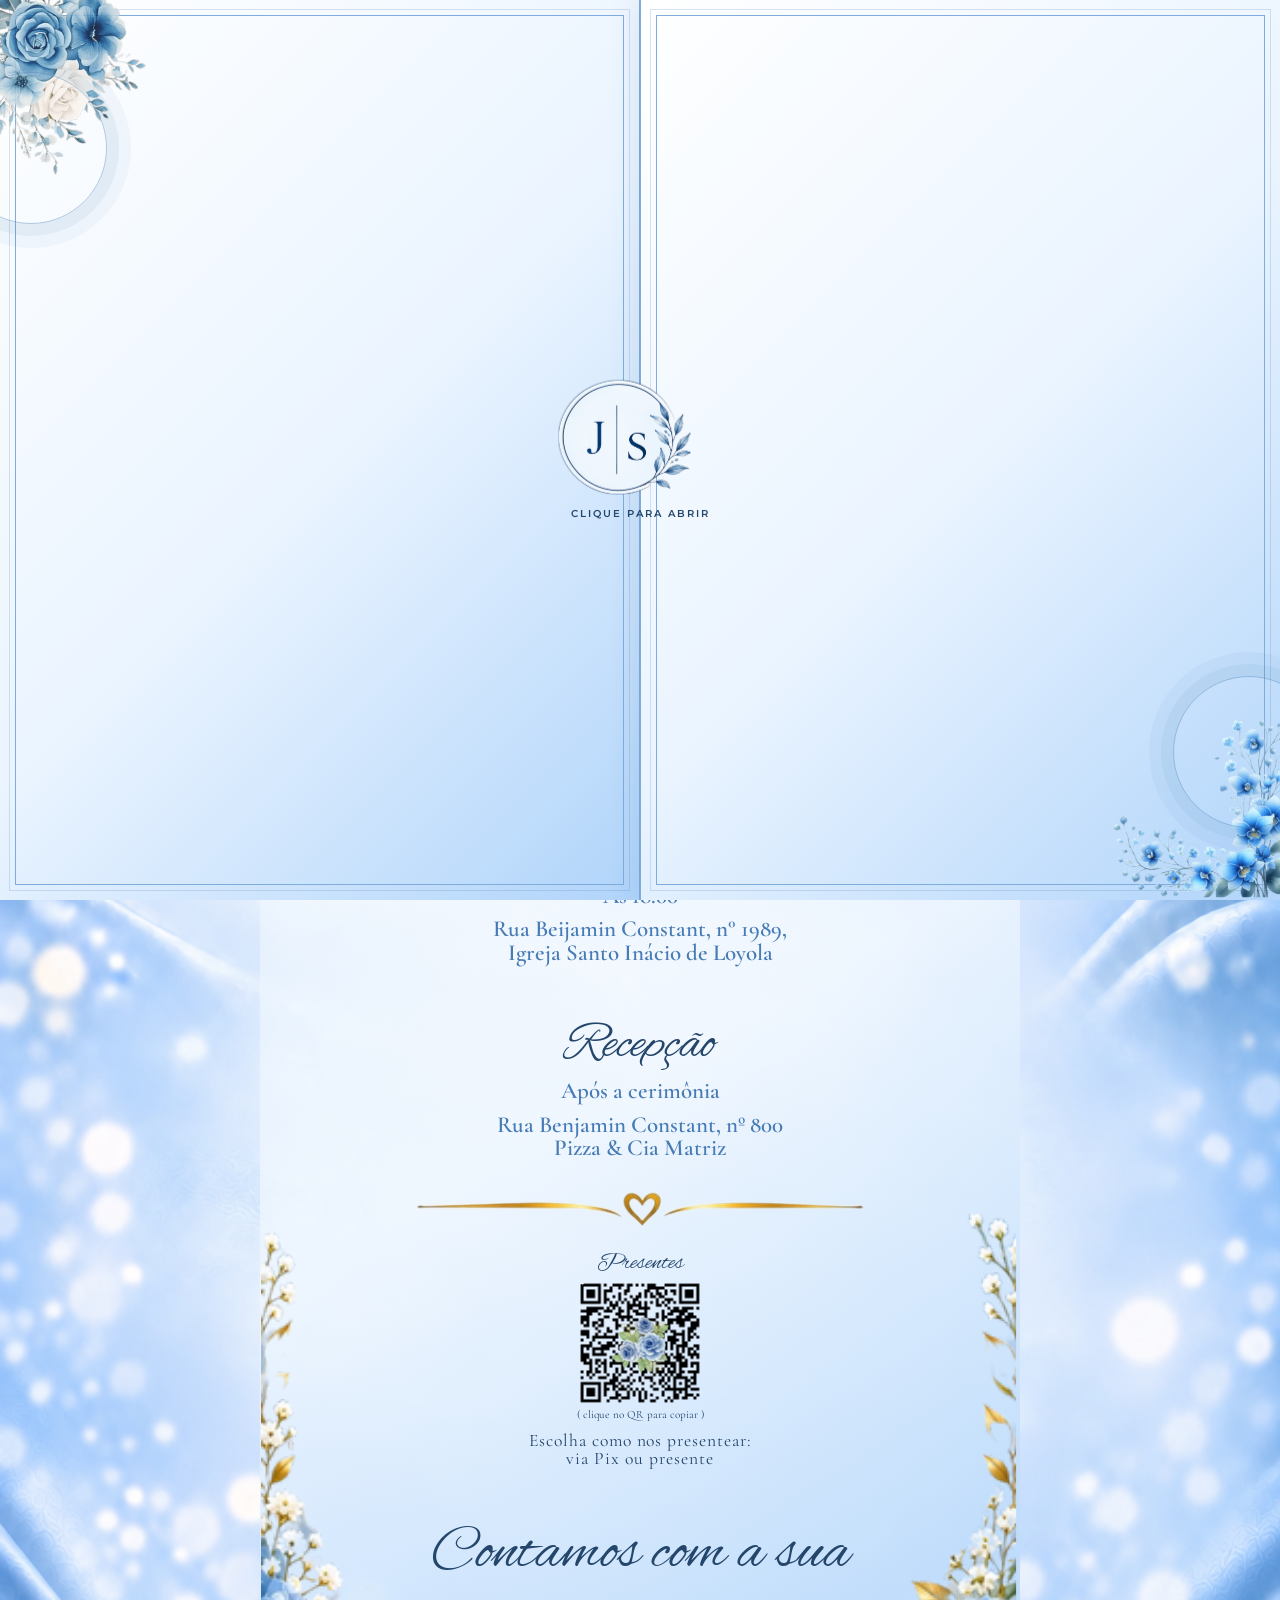
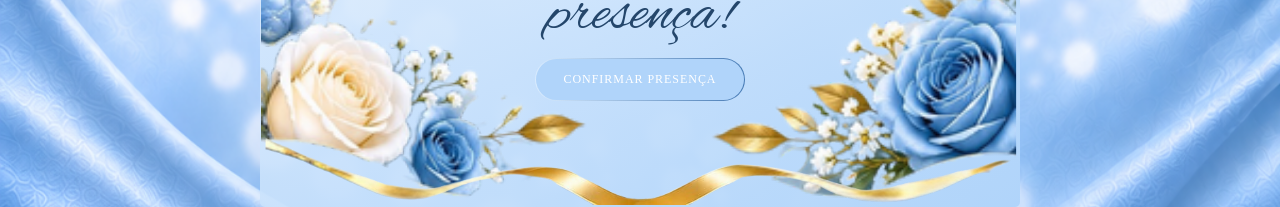
<file: index.html>
<!doctype html>
<html lang="pt-BR">

<head>
    <meta charset="utf-8" />
    <meta name="viewport" content="width=device-width, initial-scale=1" />
    <meta name="theme-color" content="#e8f2ff" />
    <title>José &amp; Sônia — Convite de Casamento</title>


    <link rel="preconnect" href="https://fonts.googleapis.com" />
    <link rel="preconnect" href="https://fonts.gstatic.com" crossorigin />
    <link
        href="https://fonts.googleapis.com/css2?family=Alex+Brush&family=Cormorant+Garamond:wght@400;500;600;700&family=Montserrat:wght@300;400;500;600&display=swap"
        rel="stylesheet" />
    <link rel="preconnect" href="https://fonts.googleapis.com" />
    <link rel="preconnect" href="https://fonts.gstatic.com" crossorigin />
    <link href="https://fonts.googleapis.com/css2?family=Great+Vibes&display=swap" rel="stylesheet" />


    <style>
        :root {
            --blue-main: rgb(176, 212, 250);
            --blue-light: #eaf4ff;
            --blue-soft: #d5e9ff;
            --blue-medium: #7eaddd;
            --blue: #477bb5;
            --navy: #24466b;
            --gold: var(--blue);
            --gold2: #b0d4fa;
            --paper: #fafdff;
        }

        * {
            box-sizing: border-box;
        }

        html {
            scroll-behavior: smooth;
        }

        body {
            margin: 0;
            min-height: 100vh;
            color: var(--navy);
            font-family: "Cormorant Garamond", Georgia, serif;

            background-image: url("./fundo.png");
            background-size: cover;
            background-position: center;
            background-repeat: no-repeat;


            overflow-x: hidden;
        }

        button {
            font: inherit;
        }

        #sparkles {
            position: fixed;
            inset: 0;
            z-index: 15;
            pointer-events: none;
        }

        .page {
            min-height: 100vh;

            position: relative;
            isolation: isolate;
        }

        .invitation {
            width: min(100%, 760px);
            margin: 0 auto;
            position: relative;
            overflow: hidden;
            text-align: center;
            padding: clamp(24px, 4vw, 42px) clamp(18px, 5vw, 54px) 34px;
            background: linear-gradient(150deg,
                    rgba(255, 255, 255, 0.1),
                    rgba(239, 247, 255, 0.78) 58%,
                    rgb(176, 212, 250));
            border-radius: 5px;
        }

        .corner {
            position: absolute;
            width: min(48%, 370px);
            height: auto;
            z-index: 0;
            pointer-events: none;
            opacity: 0.98;
        }

        .corner.tl {
            left: -5px;
            top: -3px;
        }

        .corner.br {
            right: -5px;
            bottom: -3px;
            transform: rotate(180deg);
        }

        .content {
            position: relative;
            z-index: 2;
        }

        .quote {
            font-style: italic;
            font-weight: 600;
            font-size: clamp(23px, 4.4vw, 39px);
            line-height: 1.08;
            max-width: 510px;
            margin: 5px 0 18px auto;
            text-align: center;
            color: var(--navy);
        }

        .ornament {
            display: flex;
            align-items: center;
            justify-content: center;
            gap: 12px;
            color: var(--gold);
            margin: 10px auto 16px;
        }

        .ornament:before,
        .ornament:after {
            content: "";
            height: 2px;
            width: clamp(115px, 15vw, 145px);
            background: linear-gradient(90deg, transparent, #bd8b2e, #e8cb80);
        }

        .ornament:after {
            transform: scaleX(-1);
        }

        .ornament span {
            font-size: 28px;
            line-height: 1;
        }

        .invite-line {
            font-size: clamp(19px, 3.2vw, 29px);
            line-height: 1.05;
            font-style: italic;
            font-weight: 600;
            margin: -3px auto 22px;
            max-width: 620px;
        }

        .names {
            font-family: "Great Vibes", cursive;
            font-size: clamp(42px, 8.3vw, 76px);
            line-height: 0.95;
            font-weight: 400;
            margin: 3px 0 6px;
            color: var(--navy);
            text-shadow: 0 1px #fff;
        }

        .names .and {
            display: block;
            font-family: "Cormorant Garamond", serif;
            font-style: italic;
            font-size: 0.56em;
            line-height: 1.1;
            margin: 2px;
        }

        .message {
            font-size: clamp(19px, 3.1vw, 28px);
            line-height: 1.05;
            font-style: italic;
            font-weight: 600;
            max-width: 600px;
            margin: 3px auto 26px;
        }

        .details {
            display: grid;
            grid-template-columns: 1fr 1fr;
            gap: 20px;
            align-items: stretch;
            margin: 8px auto 14px;
            max-width: 650px;
        }

        .detail {
            position: relative;

            border-radius: 48px 48px 35px 35px;
            padding: 18px 14px 17px;


            width: 100%;
        }

        .detail h2 {
            font-family: "Alex Brush", cursive;
            font-size: clamp(36px, 6vw, 52px);
            font-weight: 400;
            margin: 0 0 8px;
            line-height: 1;
            color: var(--navy);
        }

        .detail p {
            font-family: "Cormorant Garamond", serif;
            font-size: clamp(17px, 2.8vw, 23px);
            font-weight: 600;
            line-height: 1.03;
            margin: 7px 0;
        }

        .detail .row {
            display: flex;
            align-items: center;
            justify-content: center;
            gap: 9px;
        }

        .detail .ico {
            width: 27px;
            height: 27px;
            flex: 0 0 27px;
            color: var(--gold);
        }

        .detail .place {
            margin-top: 10px;
        }

        .footerline {
            margin: 16px auto 5px;
        }

        .closing {
            font-family: "Alex Brush", cursive;
            font-size: clamp(39px, 7vw, 62px);
            line-height: 1;
            color: var(--navy);
            margin: 10px 0 0;
        }

        .flowers {
            position: absolute;
            z-index: 0;
            width: 190px;
            max-width: 28%;
            height: auto;
            pointer-events: none;
        }

        .flowers.topright {
            right: -6px;
            top: 0;
            transform: scaleX(-1);
        }

        .flowers.bottomleft {
            left: -5px;
            bottom: 0;
            transform: rotate(180deg);
        }


        .gatefold {
            position: fixed;
            inset: 0;
            z-index: 50;
            display: flex;
            perspective: 1300px;

            background: linear-gradient(145deg,
                    rgb(176, 212, 250),
                    #eaf4ff 48%,
                    rgb(176, 212, 250));

            overflow: hidden;
        }

        .gatefold:after {
            content: "";
            position: absolute;
            inset: 0;
            background: rgba(52, 91, 133, 0.12);
            pointer-events: none;
        }

        .door {
            position: absolute;
            top: 0;
            height: 100%;
            width: 50%;
            z-index: 2;

            background: linear-gradient(135deg,
                    #ffffff 0%,
                    #eaf4ff 52%,
                    rgb(176, 212, 250) 100%);

            box-shadow: 0 0 30px rgba(52, 91, 133, 0.13);

            transition:
                transform 1.25s cubic-bezier(0.77, 0, 0.175, 1),
                opacity 0.75s ease 0.48s;

            transform-style: preserve-3d;
        }

        .door:before {
            content: "";
            position: absolute;
            inset: 15px;
            border: 1px solid var(--blue-medium);
            outline: 1px solid rgba(71, 123, 181, 0.20);
            outline-offset: 5px;
        }

        .door.left {
            left: 0;
            transform-origin: left center;
            border-right: 1px solid var(--blue-medium);
        }

        .door.right {
            right: 0;
            transform-origin: right center;
            border-left: 1px solid var(--blue-medium);
        }

        .door.left:after,
        .door.right:after {
            content: "";
            position: absolute;
            width: 150px;
            height: 150px;
            border: 1px solid rgba(71, 123, 181, 0.40);
            border-radius: 50%;

            box-shadow:
                0 0 0 12px rgba(71, 123, 181, 0.08),
                0 0 0 24px rgba(71, 123, 181, 0.05);
        }

        .door.left:after {
            left: -45px;
            top: 8%;
        }

        .door.right:after {
            right: -45px;
            bottom: 8%;
        }

        .door-flower {
            position: absolute;
            width: min(40vw, 330px);
            height: auto;
            opacity: 0.9;
        }

        .door.left .door-flower {
            left: -8px;
            top: 0;
        }

        .door.right .door-flower {
            right: -8px;
            bottom: 0;
            transform: rotate(180deg);
        }

        .sealbox {
            position: absolute;
            z-index: 5;
            left: 50%;
            top: 50%;
            transform: translate(-50%, -50%);

            display: flex;
            flex-direction: column;
            align-items: center;
            gap: 12px;

            transition:
                opacity 0.35s,
                transform 0.35s;
        }

        .seal {
            width: clamp(130px, 22vw, 180px);
            aspect-ratio: 0;
            padding: 0;
            border: none;
            border-radius: 50%;
            background: transparent;
            box-shadow: none;
            cursor: pointer;
            transition: transform 0.3s ease;
            overflow: visible;
        }

        .seal-img {
            display: block;
            width: 8.45em;
            height: 100%;
            object-fit: contain;
            margin-left: 7px;
        }


        .seal:hover {
            transform: scale(1.05);
        }

        .seal:focus-visible {
            outline: 3px solid rgb(176, 212, 250);
            outline-offset: 5px;
        }

        .sealhint {
            margin: 0;
            color: var(--navy);

            font: 600 10px Montserrat, sans-serif;
            letter-spacing: 0.2em;
            text-transform: uppercase;
            text-align: center;
        }

        .gatefold.open .door.left {
            transform: rotateY(-110deg);
            opacity: 0;
            pointer-events: none;
        }

        .gatefold.open .door.right {
            transform: rotateY(110deg);
            opacity: 0;
            pointer-events: none;
        }

        .gatefold.open .sealbox {
            opacity: 0;
            transform: translate(-50%, -50%) scale(0.7);
            pointer-events: none;
        }

        .gatefold.hide {
            display: none;
        }

        .reveal {
            opacity: 0;
            transform: translateY(18px);

            transition:
                opacity 0.8s ease,
                transform 0.8s ease;
        }

        .reveal.show {
            opacity: 1;
            transform: none;
        }

        @media (max-width: 620px) {
            .page {}

            .invitation {
                padding: 22px 12px 25px;
                border-radius: 3px;
            }

            .invitation:before {
                inset: 5px;
            }

            .invitation:after {
                inset: 10px;
            }

            .corner {
                width: 42%;
            }

            .quote {
                margin: 5px 0 12px auto;
                font-size: clamp(19px, 5vw, 28px);
                max-width: 68%;
            }

            .invite-line {
                font-size: clamp(17px, 4.5vw, 23px);
            }

            .names {
                font-size: clamp(42px, 9.5vw, 58px);
            }

            .message {
                font-size: clamp(17px, 4.3vw, 23px);
            }

            .details {
                gap: 8px;
            }

            .detail {
                padding: 14px 7px 12px;
                border-radius: 32px 32px 24px 24px;
            }

            .detail h2 {
                font-size: clamp(45px, 7vw, 42px);
            }

            .titulo-presente {
                font-size: clamp(45px, 7vw, 42px);
            }

            .detail p {
                font-size: clamp(14px, 3.7vw, 19px);
            }

            .detail .ico {
                width: 21px;
                height: 21px;
                flex-basis: 21px;
            }

            .flowers {
                width: 130px;
                max-width: 25%;
            }
        }

        @media (prefers-reduced-motion: reduce) {

            *,
            *:before,
            *:after {
                animation-duration: 0.01ms !important;
                transition-duration: 0.01ms !important;
                scroll-behavior: auto !important;
            }
        }

        .flor-top {
            width: 60%;
            max-width: 100%;
        }

        .text-top {
            font-size: clamp(19px, 3.2vw, 29px);
            line-height: 1.05;
            font-style: italic;
            font-weight: 600;
            margin: 18px auto 16px 11.8rem;
            max-width: 620px;
        }

        .text-top-coracao {
            display: flex;
            align-items: center;
            justify-content: center;
            gap: 12px;
            color: var(--gold);
            margin: 10px auto 16px 20px;
        }

        .fita-coracao {
            width: 9.5rem;
            height: auto;
            margin-top: -0.5rem;
        }

        .text-top-coracao {
            display: flex;
            align-items: center;
            justify-content: center;
            gap: 12px;
            color: var(--gold);
            margin: 10px auto 16px 11.8rem;
        }

        .fita-coracao-lisa {
            width: 70%;
            height: auto;
            margin: -0.9rem auto 8px;
        }

        .fita-reta-coracao {
            width: 60%;
            height: auto;
        }

        .localizacao {
            display: flex;
            flex-direction: column;
            align-items: center;
            justify-content: center;
            gap: 12px;
            color: var(--gold);
            margin: -11px auto 11px;
        }

        .flor-footer {
            display: flex;
            justify-content: space-between;
            align-items: center;
            width: 100%;
        }

        .flor-footer div {
            width: 130px;

            height: auto;
        }

        .img-footer-esq {
            position: absolute;
            bottom: 0;
            left: 0;

            height: auto;
        }

        .img-footer-dir {
            position: absolute;
            bottom: 0;
            right: 0;

            height: auto;
        }

        .img-footer-fita {
            right: 0;
            width: 100%;
            bottom: 0;
        }

        .confirmacao-presenca {
            margin-top: 11px;
            padding-bottom: 4.5rem;
            text-align: center;
        }

        .confirmacao-presenca p {
            margin-bottom: 18px;
            font-size: 12px;
            letter-spacing: 0.05em;
        }

        .botao-confirmar {
            display: inline-block;
            padding: 13px 28px;
            border: 1px solid transparent;
            border-radius: 30px;
            background:
                linear-gradient(rgb(176, 212, 250), rgb(176, 212, 250)) padding-box,
                linear-gradient(90deg, #d9ecff, #477bb5) border-box;
            color: #ffffff;
            font-family: "Cinzel", serif;
            font-size: 12px;
            letter-spacing: 0.08em;
            text-decoration: none;
            transition: all 0.3s ease;
        }

        .botao-confirmar:hover {
            background: #ffffff;
            color: var(--navy);
            transform: translateY(-2px);
        }

        .copiar-qr {
            font-size: 0.7rem;
            margin: 0;
        }

        .presente-text {
            margin: 5px 0 0;
            font-size: clamp(1.5rem, 1.35vw, 14px);
            text-align: center;
            line-height: 1.5;
            letter-spacing: 0.055em;
        }

        .titulo-presente {
            font-family: "Alex Brush", cursive;

            font-weight: 400;
            margin: 0 0 8px;
            line-height: 1;
            color: var(--navy);
        }

        .presente-text-link {
            margin: 0.7rem 0 3.5rem;
            font-size: 1.1rem;
            line-height: 1.5;
            letter-spacing: 0.055em;
            line-height: 1;

        }
    </style>
</head>

<body>
    <canvas id="sparkles" aria-hidden="true"></canvas>





    <section class="gatefold" id="gatefold" aria-label="Envelope do convite">
        <div class="door left">

            <img class="door-flower" src="/enve-esq-superior.svg" alt="Rosas e flores decorativas"
                style="width: 15rem;" />
        </div>
        <div class="door right">

            <img class="door-flower" src="/enve-dir-inferior.svg" alt="Rosas e flores decorativas"
                style="rotate: 180deg; width: 15rem;" />
        </div>


        <div class="sealbox">
            <button class="seal" id="openBtn" type="button" aria-label="Abrir convite">
                <img src="./monograma.svg" alt="Monograma J e S" class="seal-img">
            </button>
            <p class="sealhint">Clique para abrir</p>
        </div>
    </section>

    <main class="page">
        <article class="invitation">


            <img class="corner tl flor-top" src="./top.svg" />

            <div class="content">
                <section class="reveal">
                    <p class="quote text-top">
                        “O amor nos uniu,<br />a fé nos fortalece<br />e Deus nos guia.”
                    </p>

                    <div class="ornament text-top-coracao">
                        <img class="fita-coracao" src="./fita-coracao.svg" alt="Coração" />
                    </div>
                    <p class="invite-line">
                        Com muita alegria, convidamos você<br />para celebrar conosco o
                        nosso casamento!
                    </p>
                    <img class="fita-coracao-lisa" src="./fita-coracao-lisa.svg" />
                </section>

                <section class="reveal">

                    <h1 class="names">
                        José Aderaldo Pereira Diniz
                        <div class="ornament" style="margin: -12px auto -1px">
                            <span style="color: #0d2047; font-size: 38px">e</span>
                        </div>
                        Sônia Maria Amaral Menezes
                    </h1>
                    <p class="message">
                        Que este seja o início de uma nova jornada,<br />repleta de amor,
                        respeito e bênçãos de Deus.
                    </p>
                </section>


                <img src="./fita-reta-coracao.svg" alt="Coração" class="fita-reta-coracao"
                    style="margin-top: -0.5rem" />
                <section class="localizacao reveal">
                    <div class="detail">
                        <h2>Cerimônia</h2>
                        <p class="row">28 de Novembro de 2026</p>
                        <p class="row">Às 18:00</p>
                        <p class="row place">
                            Rua Beijamin Constant, n° 1989, <br />Igreja Santo Inácio de
                            Loyola
                        </p>
                    </div>

                    <div class="detail">
                        <h2>Recepção</h2>

                        <p class="row">Após a cerimônia</p>
                        <p class="row place">
                            Rua Benjamin Constant, nº 800<br />Pizza &amp; Cia Matriz
                        </p>
                    </div>
                </section>

                <img class="fita-coracao-lisa" src="./fita-coracao-lisa.svg" />

                <section class="convite-familia">
                    <h2 class="titulo-presente">Presentes</h2>

                    <img src="/qr-code-sonia.svg" alt="QR Code do Pix"
                        class="mx-auto w-20 h-20 sm:w-40 sm:h-40 mt-12 qr-pix" onclick="copiarPix()" role="button"
                        tabindex="0" title="Clique para copiar a chave Pix" />
                    <p class="copiar-qr">( clique no QR para copiar )</p>

                    <p class="presente-text-link">Escolha como nos presentear:<br /> via Pix ou presente</p>

                </section>

                <p class="closing reveal">
                    Contamos com a sua <br />
                    presença!
                </p>
                <section class="confirmacao-presenca">


                    <a href="#" id="botao-confirmar" class="botao-confirmar" onclick="confirmarPresenca(event)">
                        CONFIRMAR PRESENÇA
                    </a>
                </section>
            </div>

            <img class="img-footer-esq corner" src="flor-esq.svg" alt="" />
            <img class="img-footer-dir corner" src="flor-dir.svg" alt="" />
            <img class="img-footer-fita corner" src="fita.svg" alt="" />
        </article>
    </main>

    <script>
        const gatefold = document.getElementById("gatefold");
        document.getElementById("openBtn").addEventListener("click", () => {
            gatefold.classList.add("open");
            window.setTimeout(() => gatefold.classList.add("hide"), 1350);
        });
        const observer = new IntersectionObserver(
            (entries) => {
                entries.forEach((entry) => {
                    if (entry.isIntersecting) {
                        entry.target.classList.add("show");
                        observer.unobserve(entry.target);
                    }
                });
            },
            { threshold: 0.12 },
        );
        document
            .querySelectorAll(".reveal")
            .forEach((el) => observer.observe(el));
        const canvas = document.getElementById("sparkles"),
            ctx = canvas.getContext("2d");
        let particles = [];
        function resize() {
            const dpr = Math.min(devicePixelRatio || 1, 2);
            canvas.width = innerWidth * dpr;
            canvas.height = innerHeight * dpr;
            canvas.style.width = innerWidth + "px";
            canvas.style.height = innerHeight + "px";
            ctx.setTransform(dpr, 0, 0, dpr, 0, 0);
            particles = Array.from({ length: innerWidth < 640 ? 22 : 38 }, () => ({
                x: Math.random() * innerWidth,
                y: Math.random() * innerHeight,
                r: 0.5 + Math.random() * 1.5,
                a: 0.2 + Math.random() * 0.55,
                s: 0.12 + Math.random() * 0.35,
            }));
        }
        function animate() {
            ctx.clearRect(0, 0, innerWidth, innerHeight);
            for (const p of particles) {
                p.y -= p.s;
                if (p.y < 0) {
                    p.y = innerHeight;
                    p.x = Math.random() * innerWidth;
                }
                ctx.globalAlpha = p.a;
                ctx.fillStyle = "#fff";
                ctx.shadowBlur = 9;
                ctx.shadowColor = "#fff";
                ctx.beginPath();
                ctx.arc(p.x, p.y, p.r, 0, Math.PI * 2);
                ctx.fill();
            }
            ctx.globalAlpha = 1;
            requestAnimationFrame(animate);
        }
        addEventListener("resize", resize);
        resize();
        animate();

        function confirmarPresenca(event) {
            event.preventDefault();

            const numeroWhatsApp = "5598988743294";

            const mensagem =
                "Olá! Com muita alegria, confirmo minha presença nesse dia tão especial! ❤️💍";

            const link = `https://wa.me/${numeroWhatsApp}?text=${encodeURIComponent(mensagem)}`;

            window.open(link, "_blank");
        }

        async function copiarPix() {
            const chavePix = "95452150382";

            try {
                await navigator.clipboard.writeText(chavePix);
                alert("Chave Pix copiada.")
            } catch (error) {
                alert("Não foi possível copiar a chave Pix.");
            }
        }
    </script>
</body>

</html>
</file>
